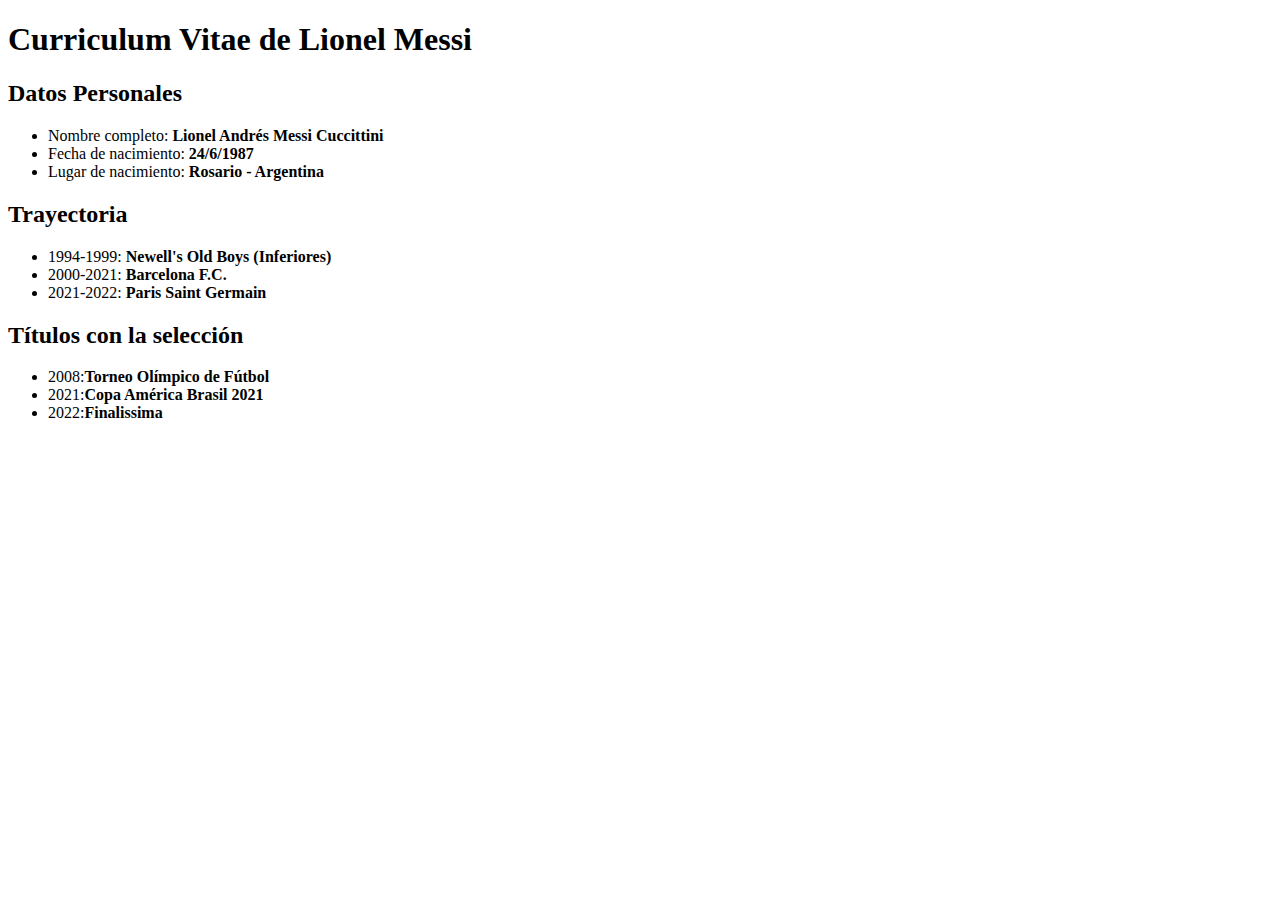
<file: E1/index.html>
<!DOCTYPE html>
<html lang="es">
  <head>
    <meta charset="UTF-8" />
    <meta http-equiv="X-UA-Compatible" content="IE=edge" />
    <meta name="viewport" content="width=device-width, initial-scale=1.0" />
    <title>Ej. listas</title>
  </head>
  <body>
    <h1>Curriculum Vitae de Lionel Messi</h1>
    <h2>Datos Personales</h2>
    <ul>
      <li>Nombre completo: <strong>Lionel Andrés Messi Cuccittini</strong></li>
      <li>Fecha de nacimiento: <strong>24/6/1987</strong></li>
      <li>Lugar de nacimiento: <strong>Rosario - Argentina</strong></li>
    </ul>
    <h2>Trayectoria</h2>
    <ul>
      <li>1994-1999: <strong>Newell's Old Boys (Inferiores)</strong></li>
      <li>2000-2021: <strong>Barcelona F.C.</strong></li>
      <li>2021-2022: <strong>Paris Saint Germain</strong></li>
    </ul>
    <h2>Títulos con la selección</h2>
    <ul>
      <li>2008:<strong>Torneo Olímpico de Fútbol</strong></li>
      <li>2021:<strong>Copa América Brasil 2021</strong></li>
      <li>2022:<strong>Finalissima</strong></li>
    </ul>
  </body>
</html>
</file>
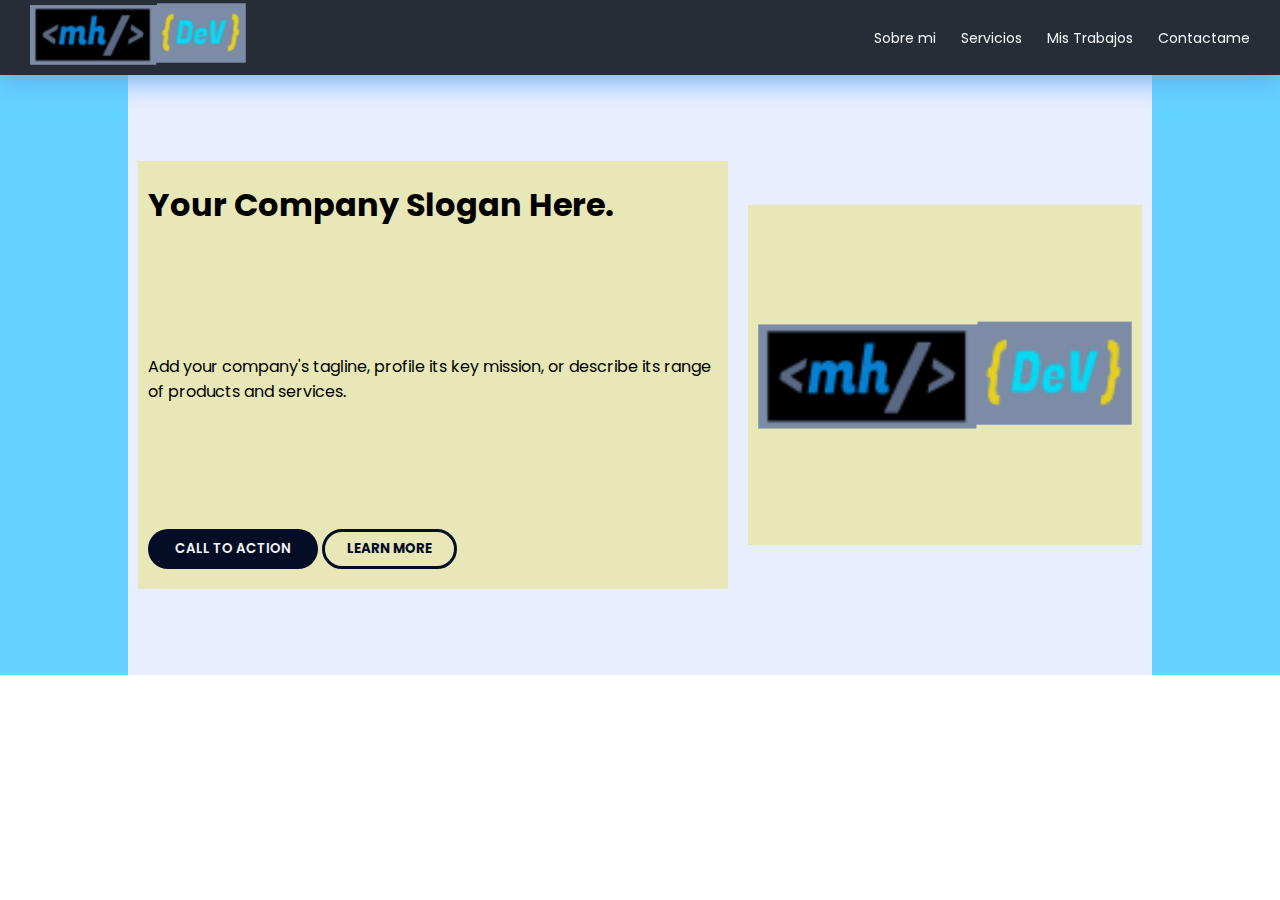
<file: E2/index.html>
<!DOCTYPE html>
<html lang="es">
  <head>
    <meta charset="UTF-8" />
    <meta http-equiv="X-UA-Compatible" content="IE=edge" />
    <meta name="viewport" content="width=device-width, initial-scale=1.0" />
    <title>Ej. Navbar</title>
    <link rel="stylesheet" href="assets/style.css" />
  </head>
  <body>
    <header>
      <a href="#"
        ><img src="assets/img/logo_mhDev.png" alt="logo-mhDev" class="logo-nav"
      /></a>
      <nav class="navbar">
        <ul class="navbar-list">
          <li><a href="#about" class="navbar-link">Sobre mi</a></li>
          <li><a href="#hero" class="navbar-link">Servicios</a></li>
          <li><a href="#works" class="navbar-link">Mis Trabajos</a></li>
          <li><a href="#contact" class="navbar-link">Contactame</a></li>
        </ul>
      </nav>
    </header>
    <main>
      <section class="hero">
        <div class="contenedor-hero">
          <div class="hero-div-izq">
            <h1>Your Company Slogan Here.</h1>
            <p id="hero-p">
              Add your company's tagline, profile its key mission, or describe
              its range of products and services.
            </p>
            <div>
              <button class="btn-call">CALL TO ACTION</button>
              <button class="btn-learn">LEARN MORE</button>
            </div>
          </div>
          <div class="hero-div-der">
            <p id="hero-p">
              <img
                src="assets/img/logo_mhDev.png"
                alt="logo-mhDev"
                class="logo-hero"
              />
            </p>
          </div>
        </div>
      </section>
    </main>
  </body>
</html>
</file>
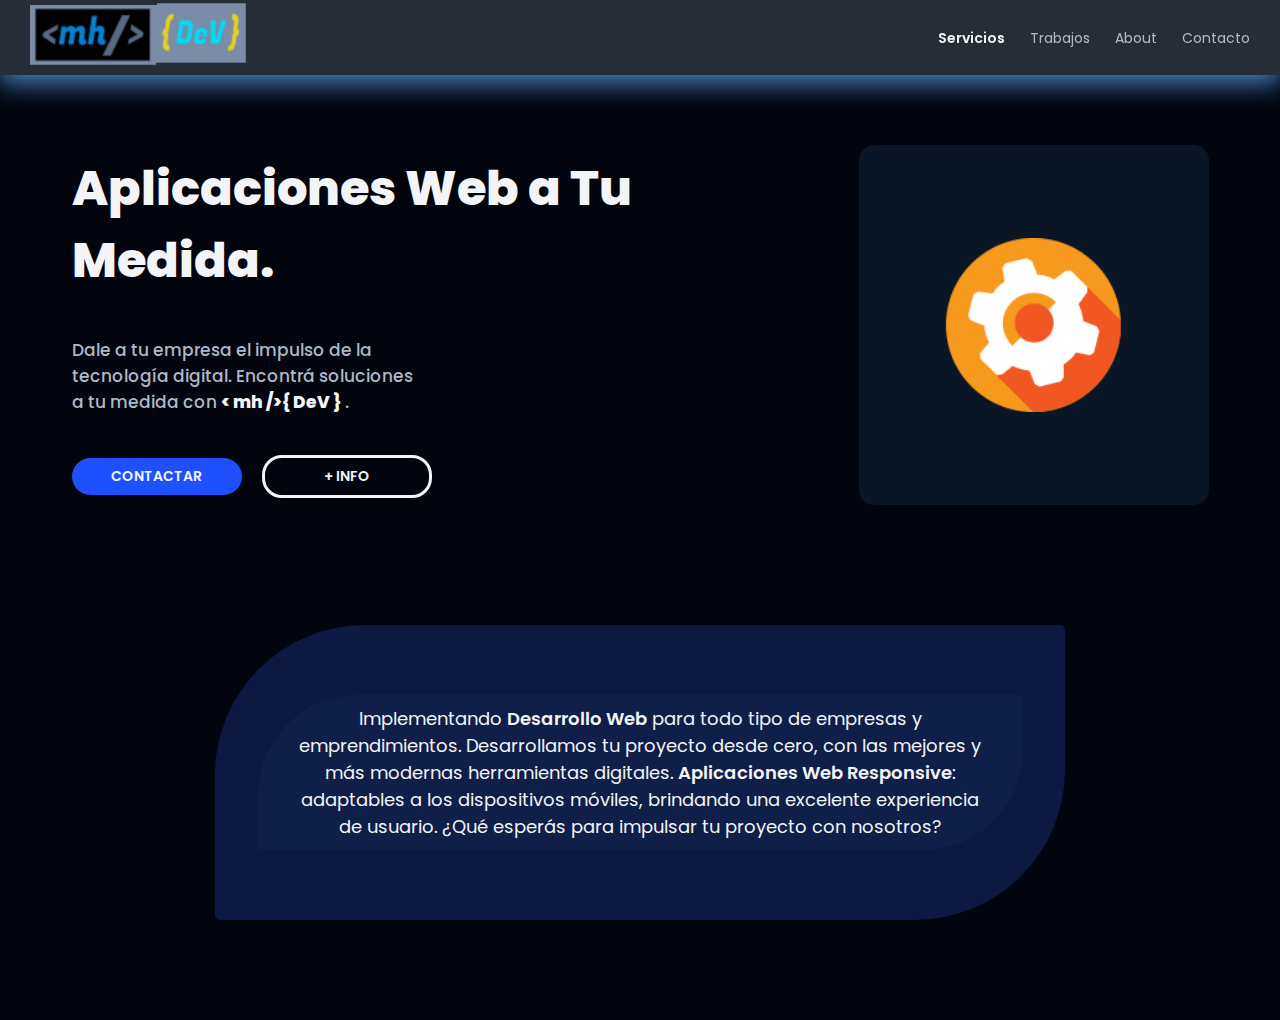
<file: E3/index.html>
<!DOCTYPE html>
<html lang="es">
  <head>
    <meta charset="UTF-8" />
    <meta http-equiv="X-UA-Compatible" content="IE=edge" />
    <meta name="viewport" content="width=device-width, initial-scale=1.0" />
    <title><mh/> { DeV } Home</title>
    <link rel="stylesheet" href="assets/style.css" />
    <!-- FONT AWESOME -->
    <link
      rel="stylesheet"
      href="https://cdnjs.cloudflare.com/ajax/libs/font-awesome/6.2.0/css/all.min.css"
      integrity="sha512-xh6O/CkQoPOWDdYTDqeRdPCVd1SpvCA9XXcUnZS2FmJNp1coAFzvtCN9BmamE+4aHK8yyUHUSCcJHgXloTyT2A=="
      crossorigin="anonymous"
      referrerpolicy="no-referrer"
    />
  </head>
  <body>
    <header>
      <a href="./index.html"
        ><img src="assets/img/logo_mhDev.png" alt="logo mhdev" class="logo-nav"
      /></a>
      <nav class="navbar">
        <!-- menú hamburguesa -->
        <label for="toggle-menu"><i class="fas fa-bars"></i></label>
        <input type="checkbox" name="" id="toggle-menu" />

        <ul class="navbar-list">
          <li><a href="#services">Servicios</a></li>
          <li><a href="#works">Trabajos</a></li>
          <li><a href="#about">About</a></li>
          <li><a href="#contact">Contacto</a></li>
        </ul>
      </nav>
    </header>
    <main>
      <!-- hero o portada -->
      <section id="hero">
        <!-- "hero-presentation" -->
        <div class="hero-info">
          <h1>Aplicaciones Web a Tu Medida.</h1>
          <p>
            Dale a tu empresa el impulso de la tecnología digital. Encontrá
            soluciones a tu medida con <span> < mh />{ DeV } </span>.
          </p>
          <!-- "button-container" -->
          <div class="botones-hero">
            <a href="#" id="btn-call" class="primary-btn">CONTACTAR</a>
            <a href="#" id="btn-learn" class="alt-btn">+ INFO</a>
          </div>
        </div>
        <div class="hero-card">
          <img src="assets/img/config.png" alt="" class="logo-hero" />
        </div>
      </section>
      <section id="about">
        <div class="descripcion">
          <p>
            Implementando <span>Desarrollo Web</span> para todo tipo de empresas
            y emprendimientos. Desarrollamos tu proyecto desde cero, con las
            mejores y más modernas herramientas digitales.
            <span>Aplicaciones Web Responsive</span>: adaptables a los
            dispositivos móviles, brindando una excelente experiencia de
            usuario. ¿Qué esperás para impulsar tu proyecto con nosotros?
          </p>
        </div>
      </section>
    </main>
  </body>
</html>
</file>
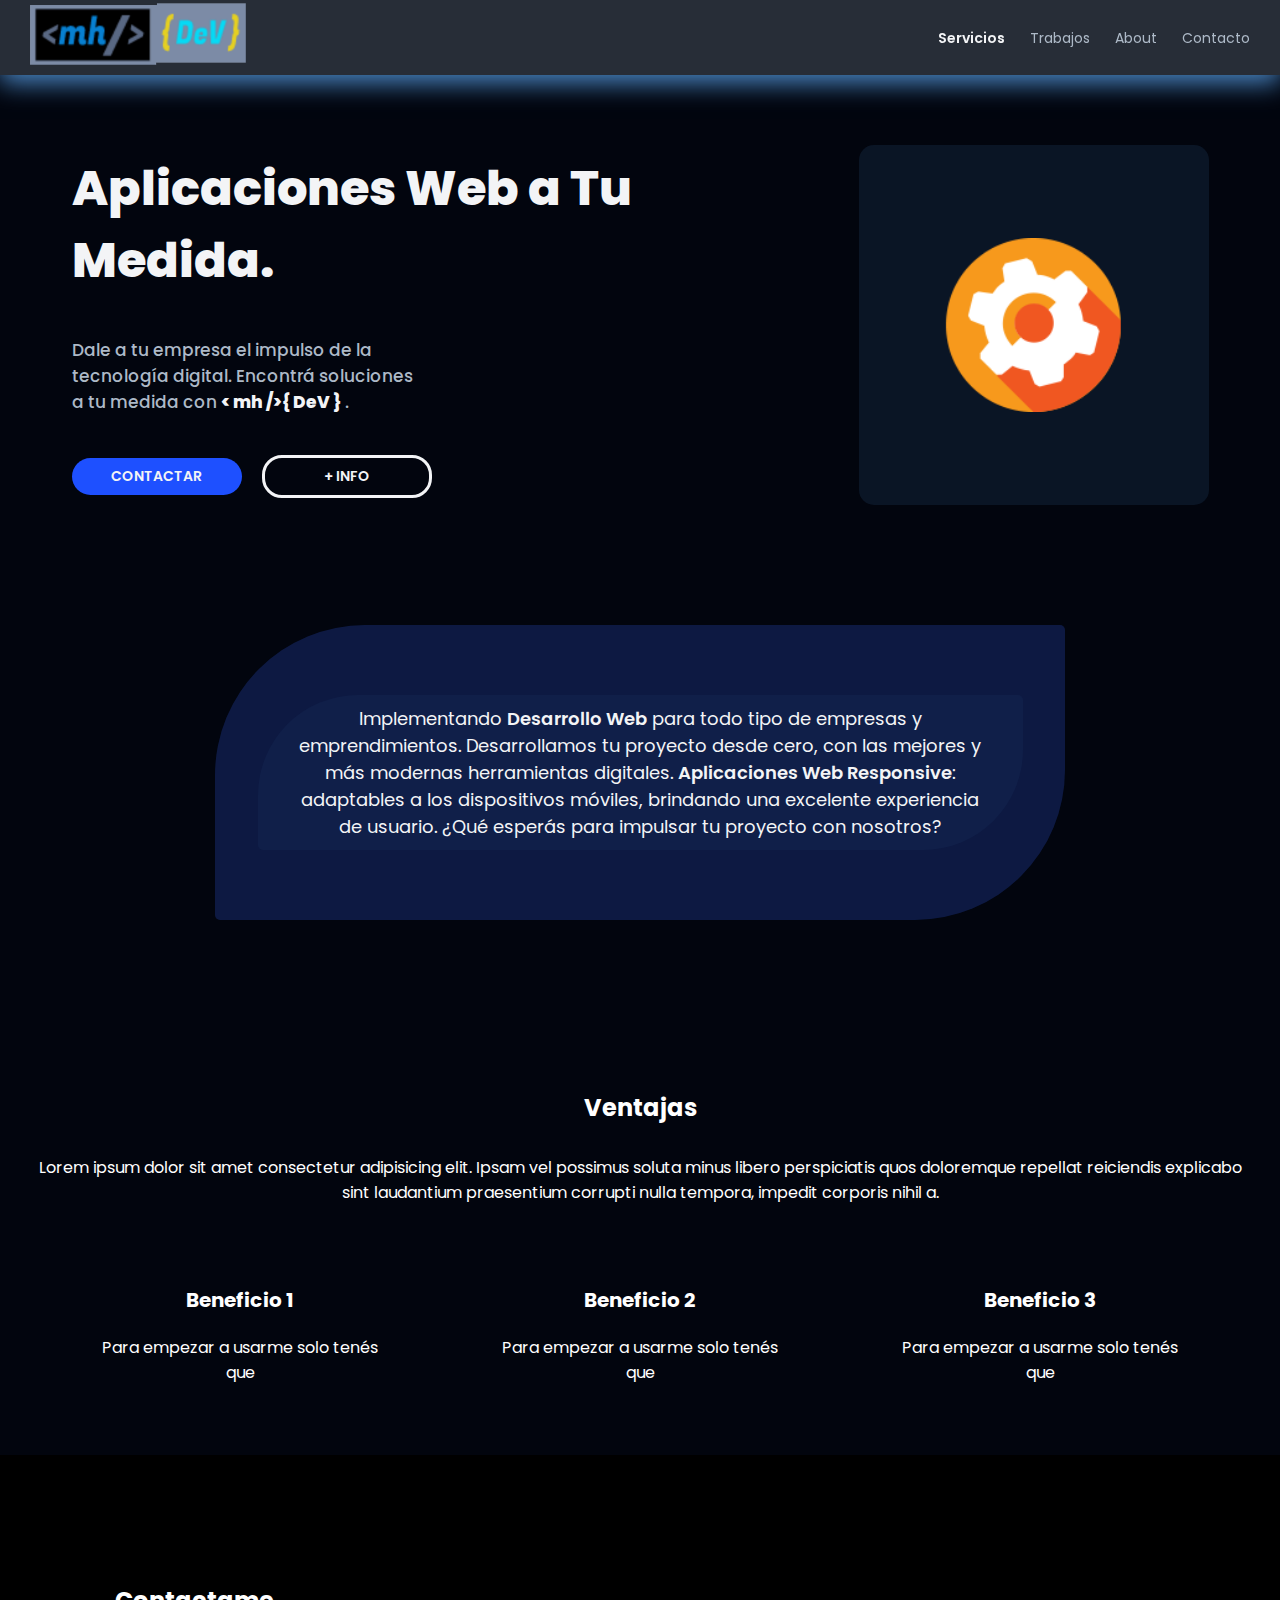
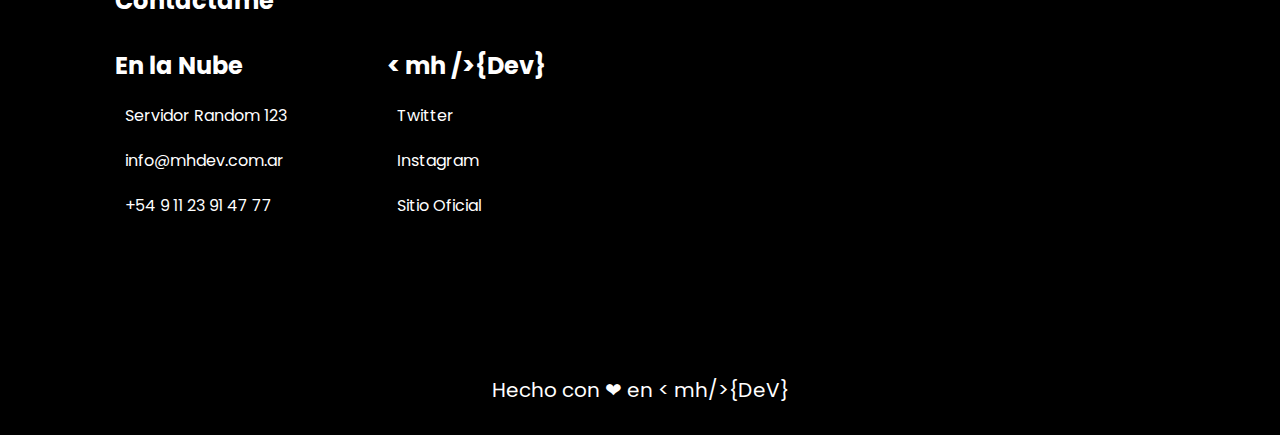
<file: E4/index.html>
<!DOCTYPE html>
<html lang="es">
  <head>
    <meta charset="UTF-8" />
    <meta http-equiv="X-UA-Compatible" content="IE=edge" />
    <meta name="viewport" content="width=device-width, initial-scale=1.0" />
    <title><mh/> { DeV } Home</title>
    <link rel="stylesheet" href="assets/style.css" />
    <!-- FONT AWESOME -->
    <link
      rel="stylesheet"
      href="https://cdnjs.cloudflare.com/ajax/libs/font-awesome/6.2.0/css/all.min.css"
      integrity="sha512-xh6O/CkQoPOWDdYTDqeRdPCVd1SpvCA9XXcUnZS2FmJNp1coAFzvtCN9BmamE+4aHK8yyUHUSCcJHgXloTyT2A=="
      crossorigin="anonymous"
      referrerpolicy="no-referrer"
    />
  </head>
  <body>
    <header>
      <a href="./index.html"
        ><img src="assets/img/logo_mhDev.png" alt="logo mhdev" class="logo-nav"
      /></a>
      <nav class="navbar">
        <!-- menú hamburguesa -->
        <label for="toggle-menu"><i class="fas fa-bars"></i></label>
        <input type="checkbox" name="" id="toggle-menu" />

        <ul class="navbar-list">
          <li><a href="#services">Servicios</a></li>
          <li><a href="#works">Trabajos</a></li>
          <li><a href="#about">About</a></li>
          <li><a href="#contact">Contacto</a></li>
        </ul>
      </nav>
    </header>
    <main>
      <!-- hero o portada -->
      <section id="hero">
        <!-- "hero-presentation" -->
        <div class="hero-info">
          <h1>Aplicaciones Web a Tu Medida.</h1>
          <p>
            Dale a tu empresa el impulso de la tecnología digital. Encontrá
            soluciones a tu medida con <span> < mh />{ DeV } </span>.
          </p>
          <!-- "button-container" -->
          <div class="botones-hero">
            <a href="#" id="btn-call" class="primary-btn">CONTACTAR</a>
            <a href="#" id="btn-learn" class="alt-btn">+ INFO</a>
          </div>
        </div>
        <div class="hero-card">
          <img src="assets/img/config.png" alt="" class="logo-hero" />
        </div>
      </section>
      <section id="about">
        <div class="descripcion">
          <p>
            Implementando <span>Desarrollo Web</span> para todo tipo de empresas
            y emprendimientos. Desarrollamos tu proyecto desde cero, con las
            mejores y más modernas herramientas digitales.
            <span>Aplicaciones Web Responsive</span>: adaptables a los
            dispositivos móviles, brindando una excelente experiencia de
            usuario. ¿Qué esperás para impulsar tu proyecto con nosotros?
          </p>
        </div>
      </section>

      <!-- SECCIÓN CARDS -->
      <section id="cards-section">
        <h2>Ventajas</h2>
        <p>
          Lorem ipsum dolor sit amet consectetur adipisicing elit. Ipsam vel
          possimus soluta minus libero perspiciatis quos doloremque repellat
          reiciendis explicabo sint laudantium praesentium corrupti nulla
          tempora, impedit corporis nihil a.
        </p>
        <div class="cards-container">
          <div class="card">
            <i class="fas fa-location-dot"></i>
            <h3>Beneficio 1</h3>
            <p>Para empezar a usarme solo tenés que</p>
          </div>

          <div class="card">
            <i class="fas fa-puzzle-piece"></i>
            <h3>Beneficio 2</h3>
            <p>Para empezar a usarme solo tenés que</p>
          </div>

          <div class="card">
            <i class="fas fa-ban"></i>
            <h3>Beneficio 3</h3>
            <p>Para empezar a usarme solo tenés que</p>
          </div>
        </div>
      </section>

      <section id="contact" class="black-bg">
        <div class="info-container">
          <h2>Contactame</h2>
          <div class="contact-info-container">
            <div class="info-column">
              <h3>En la Nube</h3>
              <p><i class="fas fa-location-dot"></i>Servidor Random 123</p>
              <p><i class="fas fa-envelope"></i>info@mhdev.com.ar</p>
              <p><i class="fas fa-phone"></i>+54 9 11 23 91 47 77</p>
            </div>

            <div class="info-column">
              <h3>< mh />{Dev}</h3>
              <a href="#"><i class="fa-brands fa-twitter"></i>Twitter</a>
              <a href="#"><i class="fa-brands fa-instagram"></i>Instagram</a>
              <a href="#"><i class="fa fa-globe"></i>Sitio Oficial</a>
            </div>
          </div>
        </div>
        <iframe
          src="https://www.google.com/maps/embed?pb=!1m18!1m12!1m3!1d9285.826985901173!2d-58.658253369732385!3d-34.62854025521565!2m3!1f0!2f0!3f0!3m2!1i1024!2i768!4f13.1!3m3!1m2!1s0x95bcc04c7ece5e8b%3A0x666bcb8e836b8a1c!2sStock%20Center!5e0!3m2!1ses!2sar!4v1665104653675!5m2!1ses!2sar"
          style="border: 0"
          allowfullscreen=""
          loading="lazy"
          referrerpolicy="no-referrer-when-downgrade"
        ></iframe>
      </section>
    </main>
    <footer class="black-bg">Hecho con ❤ en < mh/>{DeV}</footer>
  </body>
</html>
</file>
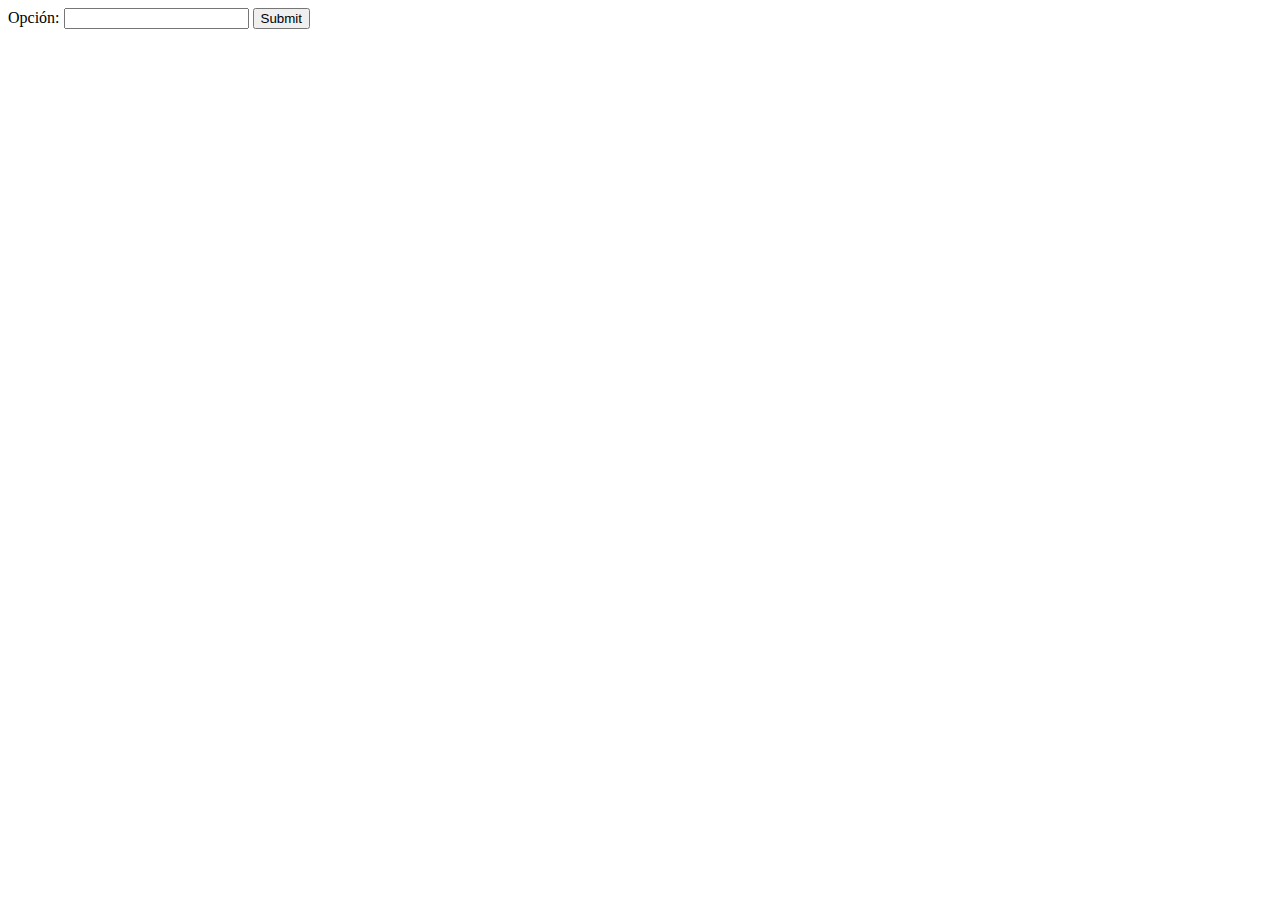
<file: Javascript/index.html>
<!DOCTYPE html>
<html lang="en">
  <head>
    <meta charset="UTF-8" />
    <meta http-equiv="X-UA-Compatible" content="IE=edge" />
    <meta name="viewport" content="width=device-width, initial-scale=1.0" />
    <title>JS-Entrega 2</title>
  </head>
  <body>
    <form id="formulario">
      <div class="form-field">
        <label for="numero">Opción: </label>
        <input type="number" name="numero" id="numero" />
        <input type="submit" id="btn-enviar" />
      </div>
      <div class="resultado"></div>
    </form>

    <script src="E2/main.js"></script>
  </body>
</html>
</file>
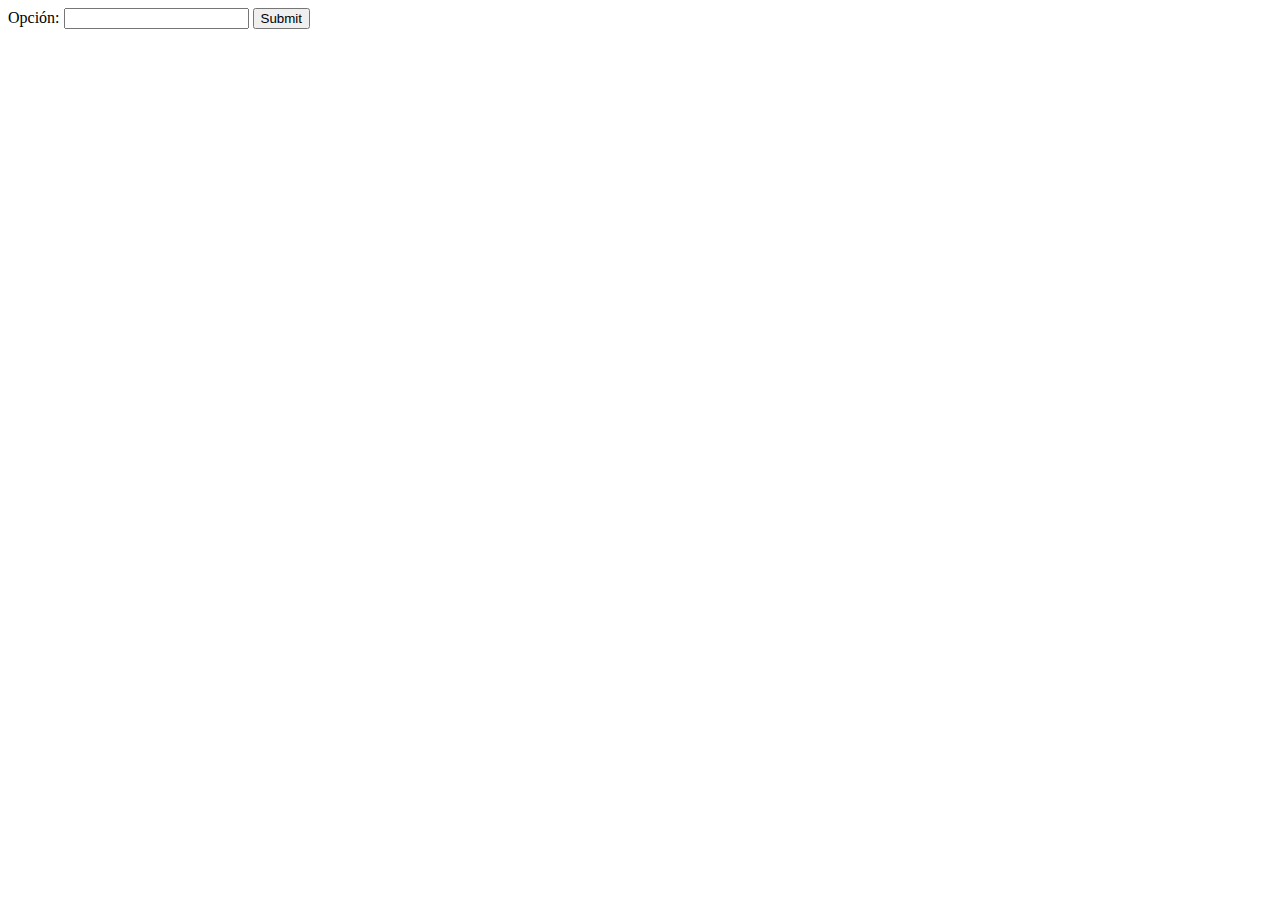
<file: Javascript/E2/index.html>
<!DOCTYPE html>
<html lang="en">
  <head>
    <meta charset="UTF-8" />
    <meta http-equiv="X-UA-Compatible" content="IE=edge" />
    <meta name="viewport" content="width=device-width, initial-scale=1.0" />
    <title>JS-Entrega 2</title>
  </head>
  <body>
    <form id="formulario">
      <div class="form-field">
        <label for="numero">Opción: </label>
        <input type="number" name="numero" id="numero" />
        <input type="submit" id="btn-enviar" />
      </div>
      <div class="resultado"></div>
    </form>

    <script src="main.js"></script>
  </body>
</html>
</file>
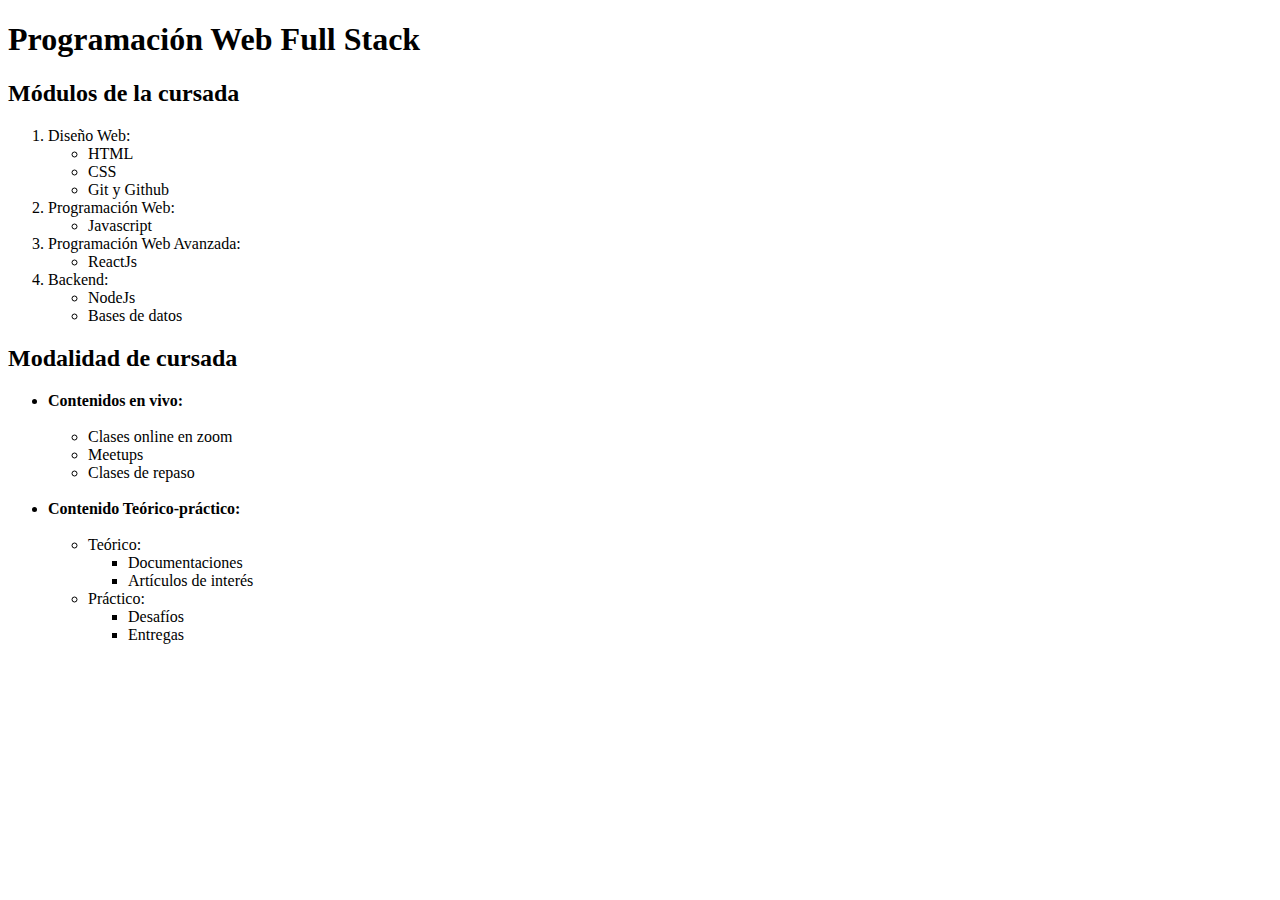
<file: E1/index1.html>
<!DOCTYPE html>
<html lang="es">
  <head>
    <meta charset="UTF-8" />
    <meta http-equiv="X-UA-Compatible" content="IE=edge" />
    <meta name="viewport" content="width=device-width, initial-scale=1.0" />
    <title>Ej. listas anidadas</title>
  </head>
  <body>
    <h1>Programación Web Full Stack</h1>
    <h2>Módulos de la cursada</h2>
    <ol>
      <li>
        Diseño Web:
        <ul>
          <li>HTML</li>
          <li>CSS</li>
          <li>Git y Github</li>
        </ul>
      </li>

      <li>
        Programación Web:
        <ul>
          <li>Javascript</li>
        </ul>
      </li>

      <li>
        Programación Web Avanzada:
        <ul>
          <li>ReactJs</li>
        </ul>
      </li>

      <li>
        Backend:
        <ul>
          <li>NodeJs</li>
          <li>Bases de datos</li>
        </ul>
      </li>
    </ol>

    <h2>Modalidad de cursada</h2>
    <ul>
      <li>
        <strong>Contenidos en vivo:</strong>
        <ul>
          <br />
          <li>Clases online en zoom</li>
          <li>Meetups</li>
          <li>Clases de repaso</li>
        </ul>
      </li>

      <br />
      <li>
        <strong>Contenido Teórico-práctico:</strong>
        <ul>
          <br />
          <li>
            Teórico:
            <ul>
              <li>Documentaciones</li>
              <li>Artículos de interés</li>
            </ul>
          </li>
          <li>
            Práctico:
            <ul>
              <li>Desafíos</li>
              <li>Entregas</li>
            </ul>
          </li>
        </ul>
      </li>
    </ul>
  </body>
</html>
</file>
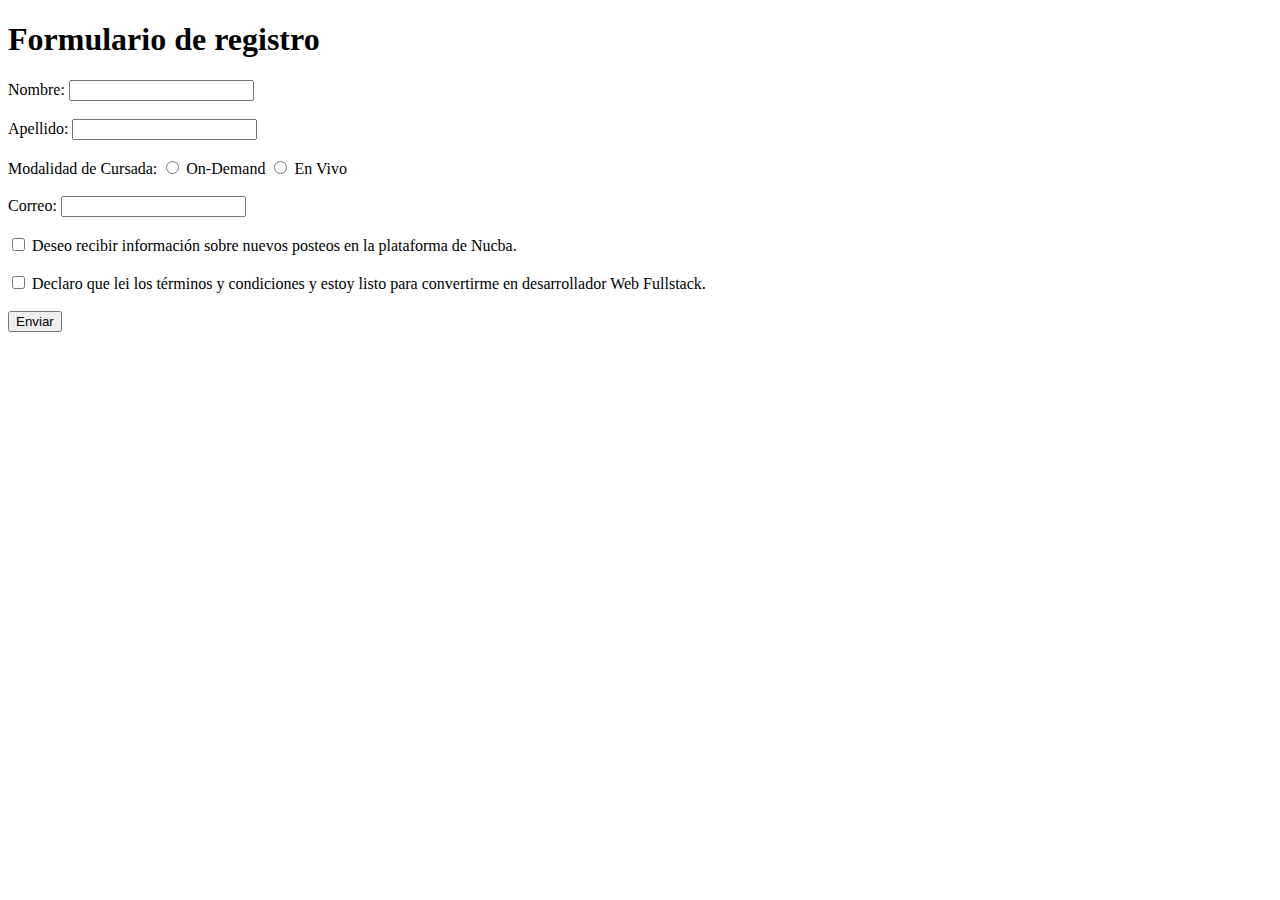
<file: E1/index2.html>
<!DOCTYPE html>
<html lang="es">
  <head>
    <meta charset="UTF-8" />
    <meta http-equiv="X-UA-Compatible" content="IE=edge" />
    <meta name="viewport" content="width=device-width, initial-scale=1.0" />
    <title>Ej. formularios</title>
  </head>
  <body>
    <h1>Formulario de registro</h1>
    <form action="">
      <label for="nombre">Nombre: </label>
      <input type="text" id="nombre" />
      <br /><br />
      <label for="apellido">Apellido: </label>
      <input type="text" id="apellido" />
      <br /><br />
      <label for="modalidad">Modalidad de Cursada: </label>
      <input type="radio" name="modalidad" id="modalidad" /> On-Demand
      <input type="radio" name="modalidad" id="modalidad" /> En Vivo
      <br /><br />
      <label for="correo">Correo: </label>
      <input type="email" name="correo" id="correo" />
      <br /><br />
      <input type="checkbox" name="check" id="check" />
      Deseo recibir información sobre nuevos posteos en la plataforma de Nucba.
      <br /><br />
      <input type="checkbox" name="check" id="check" />
      Declaro que lei los términos y condiciones y estoy listo para convertirme
      en desarrollador Web Fullstack.
      <br /><br />
      <input type="submit" value="Enviar" />
    </form>
  </body>
</html>
</file>
<file: E2/assets/style.css>
/* google fonts */
@import url('https://fonts.googleapis.com/css2?family=Montserrat:wght@300;400;600;700;800;900&family=Poppins:wght@400;500;600;700;800&display=swap');

:root {
  /* bg colors */
  --background: #02050e;
  --primary: #1e50ff;
  --secondary: #272d37;
  --btn-bg: #050d26;
  --bg-azul-10: #e9eeff;
  --bg-white: #fff;
  --bg-electric: #f0fbff;
  --nav-bg: #0f1525;

  /* text colors */
  --text-gray: #adb9c7;
  --text-white: #f3f4f6;

  /* decoration */
  --fire: #ff6d00;
  --electric: #64d3ff;
}

* {
  margin: 0;
  padding: 0;
  box-sizing: border-box;
  text-decoration: none;
  list-style-type: none;
  font-family: 'Poppins', sans-serif;
}

header {
  background: var(--secondary);
  width: 100%;
  display: flex;
  justify-content: space-between;
  align-items: center;
  height: 75px;
  padding: 0 30px;
  box-shadow: rgba(92, 167, 243, 0.8) 0px 8px 24px;
  position: fixed;
  top: 0;
}

.logo-nav {
  width: 24vh;
}

.navbar,
.navbar-list {
  display: flex;
  align-items: center;
  justify-content: center;
}

.navbar {
  gap: 150px;
}

.navbar-list {
  gap: 25px;
}

.navbar-link {
  color: var(--text-white);
  font-size: 14px;
}

/* comienzo main */
main {
  background: var(--electric);
  margin-top: 75px;
  width: 100%;
  height: 600px;
}

.contenedor-hero {
  background: var(--bg-azul-10);
  margin: auto;
  height: 600px;
  width: 80%;
  display: flex;
  align-items: center;
}

.hero-div-izq {
  background-color: rgb(231, 231, 183);
  margin: 20px 10px;
  padding: 20px 10px;
  width: 60%;
}

.hero-div-der {
  background-color: rgb(231, 231, 183);
  margin: 20px 10px;
  padding: 20px 10px;
  width: 40%;
}

#hero-p {
  width: 100%;
  height: 300px;
  display: flex;
  align-items: center;
}

.logo-hero {
  width: 100%;
  margin: auto;
}

.btn-call {
  background: var(--btn-bg);
  color: var(--text-white);
  font-weight: 600;
  border-radius: 20px;
  width: 170px;
  height: 40px;
  border: none;
}

.btn-learn {
  background: none;
  color: var(--btn-bg);
  font-weight: 700;
  border-radius: 20px;
  width: 135px;
  height: 40px;
  border: 3px solid var(--btn-bg);
}
</file>
<file: E3/assets/style.css>
/* google fonts */
@import url('https://fonts.googleapis.com/css2?family=Montserrat:wght@300;400;600;700;800;900&family=Poppins:wght@400;500;600;700;800&display=swap');

:root {
  /* bg colors */
  --background: #02050e;
  --primary: #1e50ff;
  --secondary: #272d37;
  --btn-bg: #050d26;
  --bg-azul-10: #e9eeff;
  --bg-white: #fff;
  --bg-electric: #f0fbff;
  --nav-bg: #0f1525;

  /* text colors */
  --text-gray: #adb9c7;
  --text-white: #f3f4f6;
  --text-gold: #e7ff13;

  /* decoration */
  --fire: #ff6d00;
  --electric: #64d3ff;
}

/* selector universal */
* {
  margin: 0;
  padding: 0;
  box-sizing: border-box;
  text-decoration: none;
  list-style-type: none;
  font-family: 'Poppins', sans-serif;
}

/* header */
header {
  background: var(--secondary);
  width: 100%;
  display: flex;
  justify-content: space-between;
  align-items: center;
  height: 75px;
  padding: 0 30px;
  box-shadow: rgba(92, 167, 243, 0.8) 0px 8px 24px;
  position: fixed;
  top: 0;
  z-index: 1;
}

.logo-nav {
  width: 24vh;
}

.navbar,
.navbar-list {
  display: flex;
  align-items: center;
  justify-content: center;
}

.navbar {
  gap: 150px;
}

.navbar-list {
  gap: 25px;
}

.navbar-list a {
  color: var(--text-gray);
  font-size: 14px;
}

.navbar-list li:first-child > a {
  color: var(--text-white);
  font-weight: 600;
}

/* menú hamburguesa */
.navbar i {
  font-size: 36px;
  display: none;
}

#toggle-menu {
  display: none;
}
/* -------------- */

/* main */
main {
  background: var(--background);
  display: flex;
  flex-direction: column;
  align-items: center;
  justify-content: center;
  width: 100%;
  color: #fff;
}

#hero {
  display: flex;
  padding: 70px 0;
  margin-top: 75px;
  width: 90%;
  justify-content: space-around;
}

.hero-info {
  display: flex;
  flex-direction: column;
  justify-content: center;
  gap: 40px;
}

.hero-info h1 {
  font-weight: 800;
  font-size: 48px;
  width: 80%;
  color: var(--text-white);
}

.hero-info p {
  font-weight: 500;
  font-size: 17px;
  max-width: 350px;
  color: var(--text-gray);
}

.hero-info p > span {
  font-weight: 800;
  color: var(--text-white);
}

.botones-hero {
  display: flex;
  align-items: center;
  gap: 20px;
}

#btn-call {
  color: var(--text-white);
  background-color: var(--primary);
  width: 170px;
  padding: 8px 15px;
  border-radius: 20px;
  font-size: 14px;
  text-align: center;
  font-weight: 600;
}

#btn-learn {
  color: var(--text-white);
  border: 3px solid var(--text-white);
  width: 170px;
  padding: 8px 15px;
  border-radius: 20px;
  font-size: 14px;
  text-align: center;
  font-weight: 600;
}

/* hero card */
.hero-card {
  width: 350px;
  background: rgba(92, 167, 243, 0.1);
  padding: 20px;
  border-radius: 15px;
  display: flex;
  flex-direction: column;
  justify-content: center;
  gap: 20px;
  height: 360px;
}

.logo-hero {
  width: 100%;
}

/* about */

#about {
  display: flex;
  align-items: center;
  justify-content: center;
  width: 90%;
  max-width: 850px;
  padding: 70px 0;
  margin-top: 50px;
  margin-bottom: 100px;
  background-color: #3662ff38;
  border-radius: 150px 5px;
}

.descripcion {
  text-align: center;
  width: 90%;
  height: 100%;
  background: rgba(92, 168, 243, 0.041);
  border-radius: 100px 5px;
}

.descripcion p {
  font-size: 18px;
  padding: 10px 30px;
  color: var(--text-white);
}

span {
  font-weight: 600;
}

/* media queries */
@media (max-width: 992px) {
  .hero-info {
    text-align: center;
    width: 90%;
    align-items: center;
  }

  .hero-info h1 {
    display: block;
    width: 100%;
  }

  .hero-info p {
    max-width: 80%;
    font-size: 20px;
  }

  .botones-hero {
    justify-content: center;
  }

  .hero-card {
    display: none;
  }

  #about {
    font-size: 14px;
  }
}

@media (max-width: 576px) {
  .navbar ul {
    background-color: var(--btn-bg);
    width: 100%;
    height: calc(100vh - 75px);
    position: absolute;
    top: 75px;
    left: 0;
    flex-direction: column;
    align-items: center;
    justify-content: center;
    transform: translateX(200%);
    transition: all 0.4s ease-out;
  }

  .navbar i {
    display: block;
    color: var(--bg-white);
  }

  #toggle-menu:checked ~ .navbar-list {
    transform: translateX(0%);
    transition: all 0.4s ease-in;
  }

  .hero-info p {
    max-width: 100%;
  }
}
</file>
<file: E4/assets/style.css>
/* google fonts */
@import url('https://fonts.googleapis.com/css2?family=Montserrat:wght@300;400;600;700;800;900&family=Poppins:wght@400;500;600;700;800&display=swap');

:root {
  /* bg colors */
  --background: #02050e;
  --primary: #1e50ff;
  --secondary: #272d37;
  --btn-bg: #050d26;
  --bg-azul-10: #e9eeff;
  --bg-white: #fff;
  --bg-electric: #f0fbff;
  --nav-bg: #0f1525;

  /* text colors */
  --text-gray: #adb9c7;
  --text-white: #f3f4f6;
  --text-gold: #e7ff13;

  /* decoration */
  --fire: #ff6d00;
  --electric: #64d3ff;
}

/* selector universal */
* {
  margin: 0;
  padding: 0;
  box-sizing: border-box;
  text-decoration: none;
  list-style-type: none;
  font-family: 'Poppins', sans-serif;
}

/* header */
header {
  background: var(--secondary);
  width: 100%;
  display: flex;
  justify-content: space-between;
  align-items: center;
  height: 75px;
  padding: 0 30px;
  box-shadow: rgba(92, 167, 243, 0.8) 0px 8px 24px;
  position: fixed;
  top: 0;
  z-index: 1;
}

.logo-nav {
  width: 24vh;
}

.navbar,
.navbar-list {
  display: flex;
  align-items: center;
  justify-content: center;
}

.navbar {
  gap: 150px;
}

.navbar-list {
  gap: 25px;
}

.navbar-list a {
  color: var(--text-gray);
  font-size: 14px;
}

.navbar-list li:first-child > a {
  color: var(--text-white);
  font-weight: 600;
}

/* menú hamburguesa */
.navbar i {
  font-size: 36px;
  display: none;
}

#toggle-menu {
  display: none;
}
/* -------------- */

/* main */
main {
  background: var(--background);
  display: flex;
  flex-direction: column;
  align-items: center;
  justify-content: center;
  width: 100%;
  color: #fff;
}

#hero {
  display: flex;
  padding: 70px 0;
  margin-top: 75px;
  width: 90%;
  justify-content: space-around;
}

.hero-info {
  display: flex;
  flex-direction: column;
  justify-content: center;
  gap: 40px;
}

.hero-info h1 {
  font-weight: 800;
  font-size: 48px;
  width: 80%;
  color: var(--text-white);
}

.hero-info p {
  font-weight: 500;
  font-size: 17px;
  max-width: 350px;
  color: var(--text-gray);
}

.hero-info p > span {
  font-weight: 800;
  color: var(--text-white);
}

.botones-hero {
  display: flex;
  align-items: center;
  gap: 20px;
}

#btn-call {
  color: var(--text-white);
  background-color: var(--primary);
  width: 170px;
  padding: 8px 15px;
  border-radius: 20px;
  font-size: 14px;
  text-align: center;
  font-weight: 600;
}

#btn-learn {
  color: var(--text-white);
  border: 3px solid var(--text-white);
  width: 170px;
  padding: 8px 15px;
  border-radius: 20px;
  font-size: 14px;
  text-align: center;
  font-weight: 600;
}

/* hero card */
.hero-card {
  width: 350px;
  background: rgba(92, 167, 243, 0.1);
  padding: 20px;
  border-radius: 15px;
  display: flex;
  flex-direction: column;
  justify-content: center;
  gap: 20px;
  height: 360px;
}

.logo-hero {
  width: 100%;
}

/* about */

#about {
  display: flex;
  align-items: center;
  justify-content: center;
  width: 90%;
  max-width: 850px;
  padding: 70px 0;
  margin-top: 50px;
  margin-bottom: 100px;
  background-color: #3662ff38;
  border-radius: 150px 5px;
}

.descripcion {
  text-align: center;
  width: 90%;
  height: 100%;
  background: rgba(92, 168, 243, 0.041);
  border-radius: 100px 5px;
}

.descripcion p {
  font-size: 18px;
  padding: 10px 30px;
  color: var(--text-white);
}

span {
  font-weight: 600;
}

/* media queries */
@media (max-width: 992px) {
  .hero-info {
    text-align: center;
    width: 90%;
    align-items: center;
  }

  .hero-info h1 {
    display: block;
    width: 100%;
  }

  .hero-info p {
    max-width: 80%;
    font-size: 20px;
  }

  .botones-hero {
    justify-content: center;
  }

  .hero-card {
    display: none;
  }

  #about {
    font-size: 14px;
  }

  #contact {
    flex-direction: column;
    align-items: center;
  }

  .info-container {
    gap: 50px;
  }

  .info-container h2 {
    text-align: center;
  }
}

@media (max-width: 576px) {
  .navbar ul {
    background-color: var(--btn-bg);
    width: 100%;
    height: calc(100vh - 75px);
    position: absolute;
    top: 75px;
    left: 0;
    flex-direction: column;
    align-items: center;
    justify-content: center;
    transform: translateX(200%);
    transition: all 0.4s ease-out;
  }

  .navbar i {
    display: block;
    color: var(--bg-white);
  }

  #toggle-menu:checked ~ .navbar-list {
    transform: translateX(0%);
    transition: all 0.4s ease-in;
  }

  .hero-info p {
    max-width: 100%;
  }

  .contact-info-container {
    flex-direction: column;
    text-align: center;
    gap: 50px;
  }

  .info-column {
    align-items: center;
  }

  iframe {
    height: 300px;
    width: 100%;
  }
}

/* CARDS */
#cards-section {
  display: flex;
  flex-direction: column;
  text-align: center;
  gap: 30px;
  padding: 70px 0;
  width: 95%;
}

.cards-container {
  display: flex;
  justify-content: center;
  gap: 100px;
  margin-top: 30px;
  flex-wrap: wrap;
}

.card {
  display: flex;
  flex-direction: column;
  gap: 20px;
  max-width: 300px;
}

.card i {
  font-size: 50px;
}

.card h3 {
  font-size: 20px;
}

/* contact */
#contact {
  display: flex;
  padding: 70px 30px;
  width: 100%;
  justify-content: space-around;
  color: white;
  flex-wrap: wrap;
  gap: 50px;
}

.info-container {
  display: flex;
  flex-direction: column;
  justify-content: center;
  gap: 30px;
}

.contact-info-container {
  display: flex;
  gap: 100px;
  flex-wrap: wrap;
}

.info-column {
  display: flex;
  flex-direction: column;
  gap: 20px;
}

.info-column h3 {
  font-size: 24px;
}

.info-column p,
.info-column a {
  display: flex;
  align-items: center;
  gap: 10px;
}

.info-column a {
  text-decoration: none;
  color: white;
}

.black-bg {
  background-color: black;
}

iframe {
  height: 350px;
  width: 400px;
}

/* footer */
footer {
  color: white;
  width: 100%;
  text-align: center;
  padding: 30px 0;
  font-size: 20px;
}
</file>
